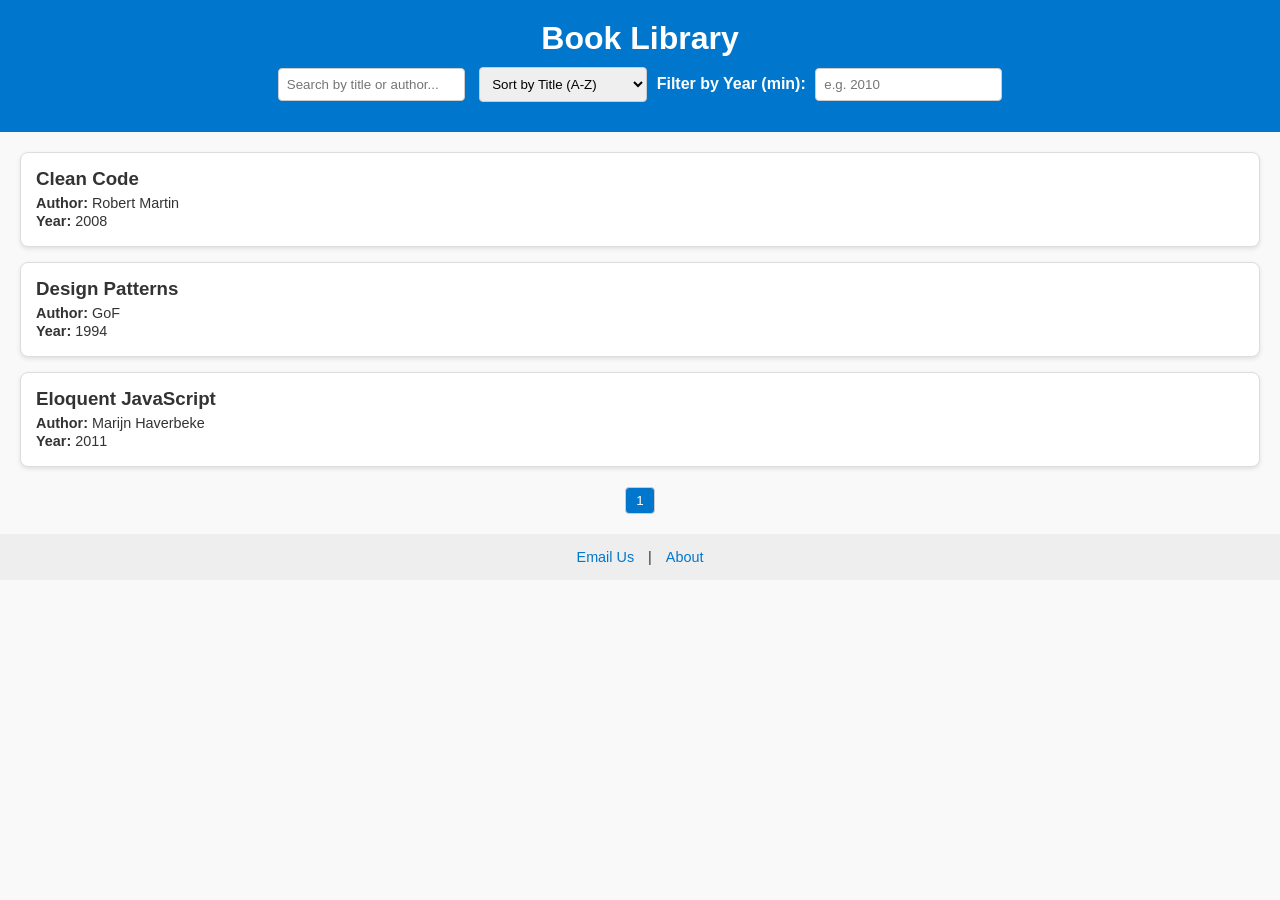
<file: book-library/index.html>
<!DOCTYPE html>
<html lang="en">
<head>
  <meta charset="UTF-8" />
  <meta name="viewport" content="width=device-width, initial-scale=1.0"/>
  <title>Book Library</title>
  <link rel="stylesheet" href="css/styles.css" />
  <script src="js/script.js" defer></script>
</head>
<body>
  <header>
    <h1>Book Library</h1>
    
    <!-- Search Input -->
    <input type="text" id="searchInput" placeholder="Search by title or author..." />

    <!-- Sort Dropdown -->
    <select id="sortSelect">
      <option value="title-asc">Sort by Title (A-Z)</option>
      <option value="title-desc">Sort by Title (Z-A)</option>
      <option value="year-asc">Sort by Year (Oldest)</option>
      <option value="year-desc">Sort by Year (Newest)</option>
    </select>

    <!-- Year Filter Input -->
    <label for="yearFilter">Filter by Year (min): </label>
    <input type="number" id="yearFilter" placeholder="e.g. 2010" min="1900" />
  </header>

  <main>
    <!-- Book list container -->
    <div id="bookList"></div>

    <!-- Pagination controls -->
    <div id="pagination"></div>
  </main>

  <footer>
    <a href="mailto:info@example.com">Email Us</a> |
    <a href="about.html">About</a>
  </footer>
</body>
</html>
</file>
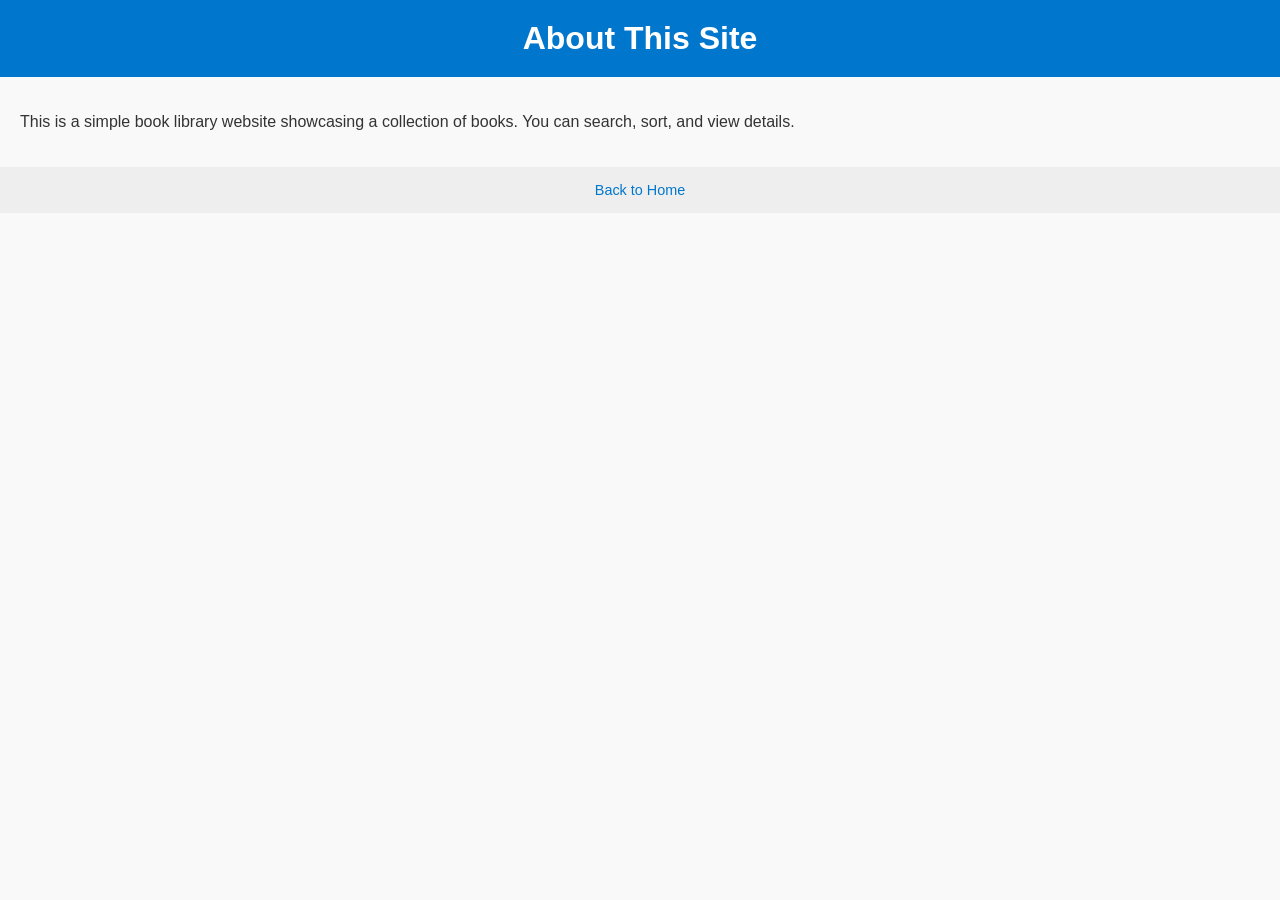
<file: book-library/about.html>
<!DOCTYPE html>
<html lang="en">
<head>
  <meta charset="UTF-8" />
  <meta name="viewport" content="width=device-width, initial-scale=1.0"/>
  <title>About Book Library</title>
  <link rel="stylesheet" href="css/styles.css" />
</head>
<body>
  <header>
    <h1>About This Site</h1>
  </header>
  <main>
    <p>This is a simple book library website showcasing a collection of books. You can search, sort, and view details.</p>
  </main>
  <footer>
    <a href="index.html">Back to Home</a>
  </footer>
</body>
</html>
</file>
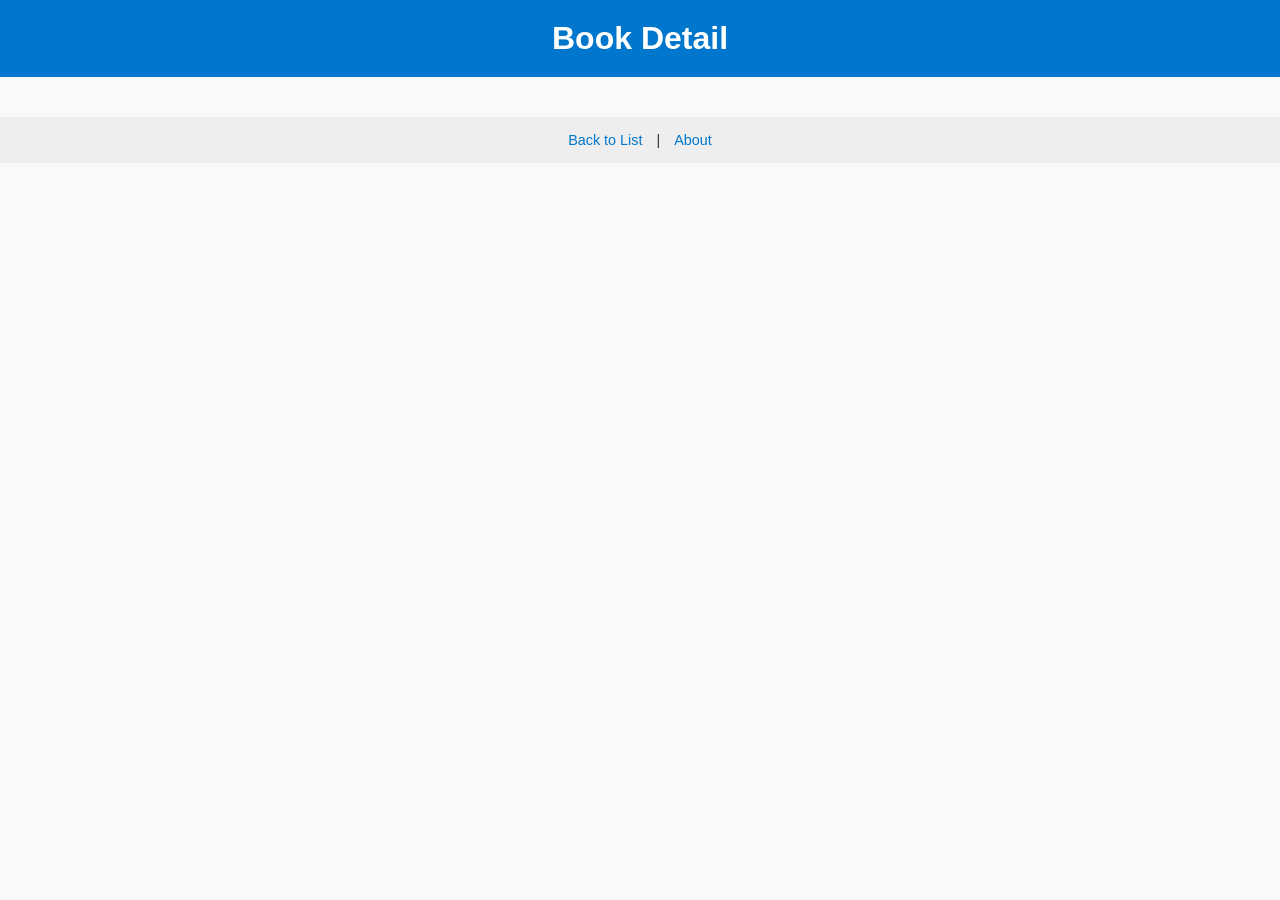
<file: book-library/book-detail.html>
<!DOCTYPE html>
<html lang="en">
<head>
  <meta charset="UTF-8" />
  <meta name="viewport" content="width=device-width, initial-scale=1.0"/>
  <title>Book Detail</title>
  <link rel="stylesheet" href="css/styles.css" />
</head>
<body>
  <header>
    <h1>Book Detail</h1>
  </header>
  <main id="bookDetailMain">
    <!-- Book detail content will be loaded via JS -->
  </main>
  <footer>
    <a href="index.html">Back to List</a> |
    <a href="about.html">About</a>
  </footer>
  <script src="js/script.js" defer></script>
</body>
</html>
</file>
<file: book-library/css/styles.css>
/* General Reset & Body */
body {
  font-family: Arial, sans-serif;
  margin: 0;
  padding: 0;
  background-color: #f9f9f9;
  color: #333;
}

/* Header */
header {
  background: #0077cc;
  color: white;
  padding: 20px;
  text-align: center;
}

header h1 {
  margin: 0;
}

header input,
header select {
  margin: 10px 5px;
  padding: 8px;
  border: 1px solid #ccc;
  border-radius: 4px;
}

header label {
  color: white;
  font-weight: bold;
}

/* Book Card Links */
.book-card-link {
  text-decoration: none;
  color: inherit;
  display: block;
}

/* Book List */
main {
  padding: 20px;
}

#bookList {
  display: grid;
  gap: 15px;
  margin-bottom: 20px;
}

.book-card {
  background: white;
  border: 1px solid #ddd;
  border-radius: 8px;
  padding: 15px;
  display: flex;
  justify-content: space-between;
  align-items: center;
  box-shadow: 0 2px 4px rgba(0,0,0,0.1);
  transition: box-shadow 0.2s;
}

.book-card:hover {
  box-shadow: 0 4px 8px rgba(0,0,0,0.15);
}

.book-info h3 {
  margin: 0 0 5px 0;
}

.book-info p {
  margin: 2px 0;
  font-size: 0.9em;
}

/* Footer */
footer {
  text-align: center;
  padding: 15px;
  background: #eee;
  font-size: 0.9em;
}

footer a {
  margin: 0 10px;
  color: #0077cc;
  text-decoration: none;
}

footer a:hover {
  text-decoration: underline;
}

/* Pagination */
#pagination {
  display: flex;
  justify-content: center;
  gap: 5px;
  margin-top: 20px;
}

#pagination button {
  padding: 5px 10px;
  border: 1px solid #ccc;
  background: white;
  cursor: pointer;
  border-radius: 4px;
}

#pagination button.active {
  background: #0077cc;
  color: white;
}

#pagination button:hover:not(.active) {
  background: #f0f0f0;
}
</file>
